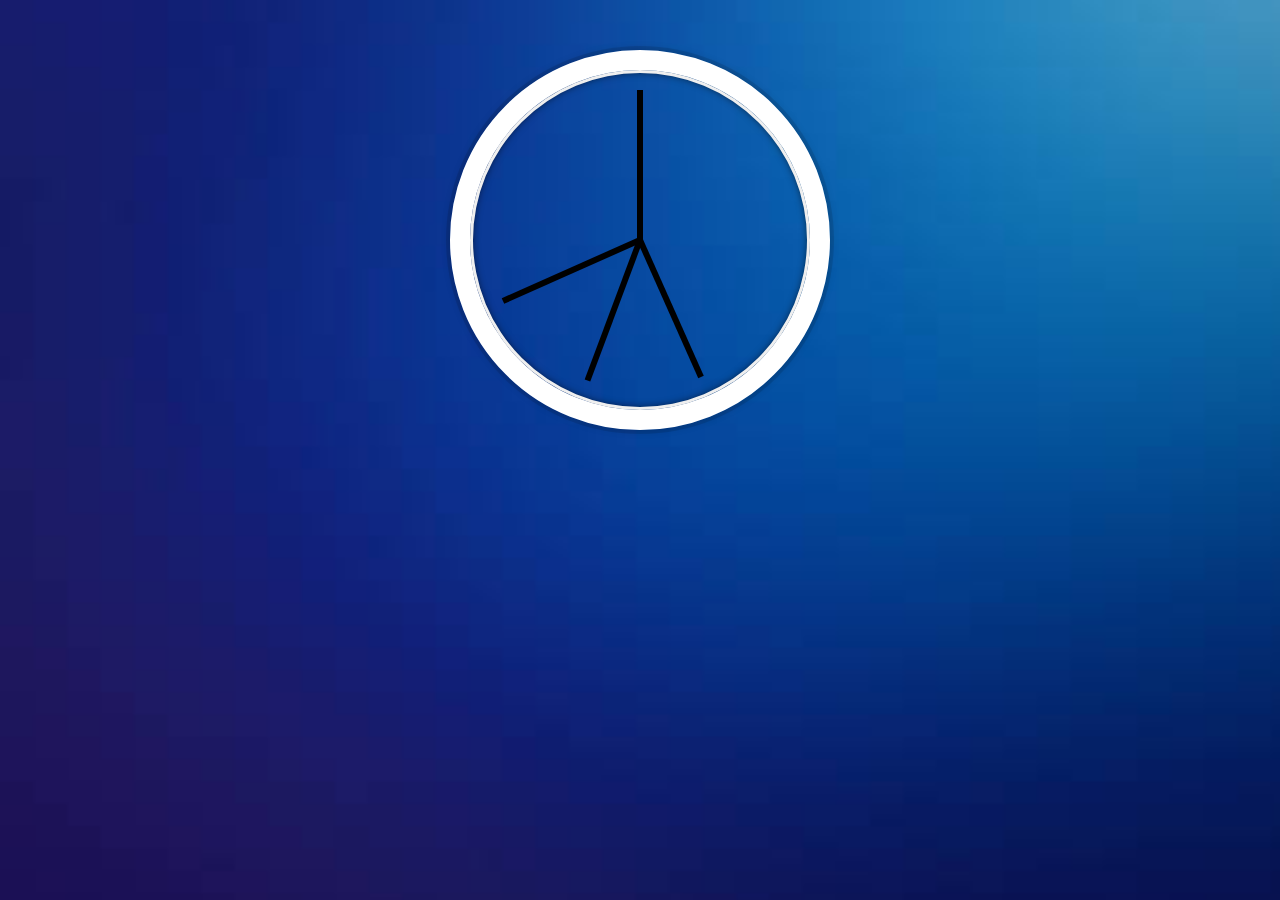
<file: clock/index.html>
<!DOCTYPE html>
<!--[if lt IE 7]>      <html class="no-js lt-ie9 lt-ie8 lt-ie7"> <![endif]-->
<!--[if IE 7]>         <html class="no-js lt-ie9 lt-ie8"> <![endif]-->
<!--[if IE 8]>         <html class="no-js lt-ie9"> <![endif]-->
<!--[if gt IE 8]>      <html class="no-js"> <!--<![endif]-->
<html>
    <head>
        <meta charset="utf-8">
        <meta http-equiv="X-UA-Compatible" content="IE=edge">
        <title>JS Clock</title>
        <meta name="description" content="">
        <meta name="viewport" content="width=device-width, initial-scale=1">
        <link rel="stylesheet" href="style.css">
    </head>
    <body>
        <div class="clock">
            <div  class="clock-face">
                <div class="hour-hand hand"></div>
                <div class="min-hand hand"></div>
                <div class="second-hand hand"></div>
                <div class="milli-second-hand hand"></div>
            </div>
        </div>
        
        <script src="script.js" async defer></script>
    </body>
</html>
</file>
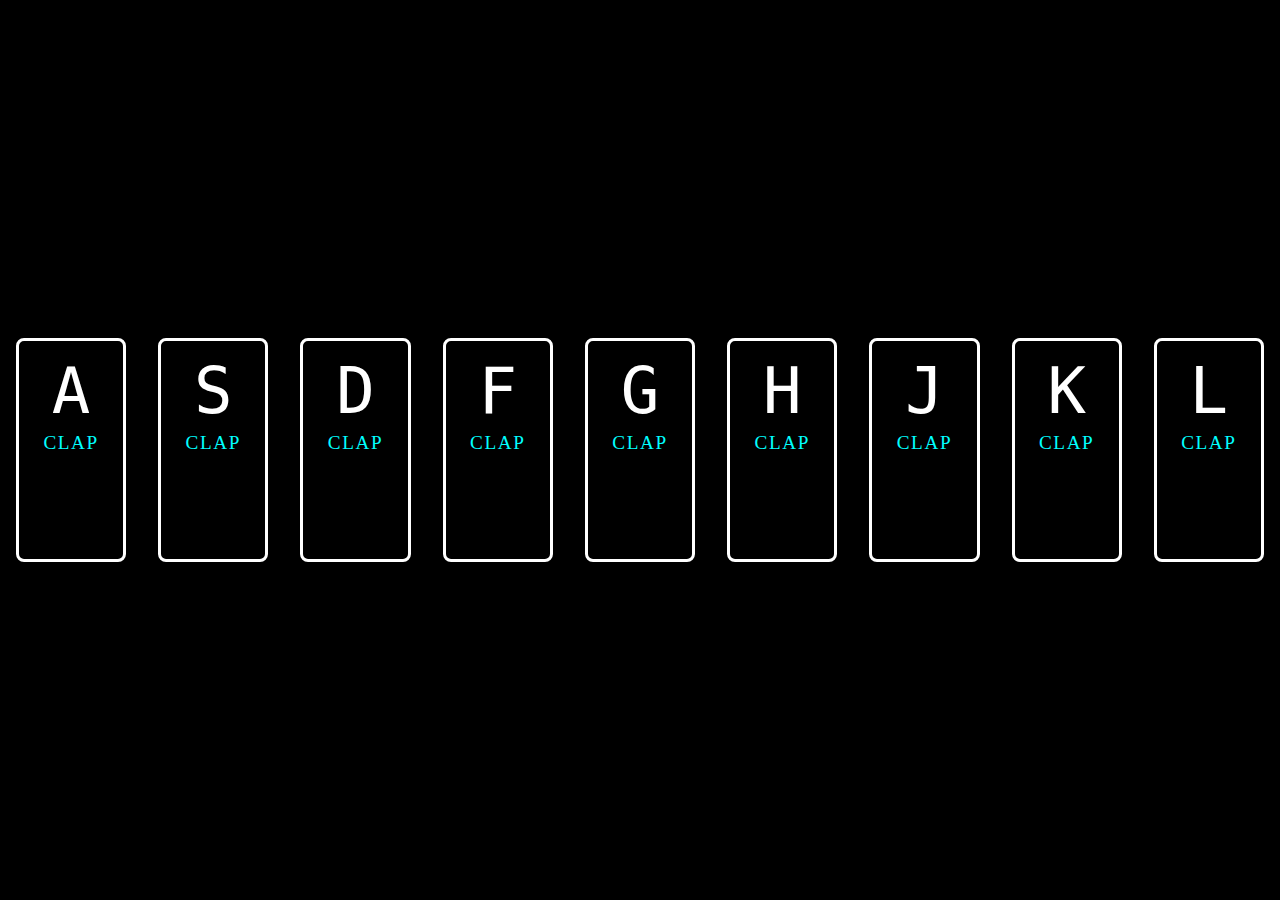
<file: piano/index.html>
<!doctype html>
<html lang="en">
  <head>
    <!-- Required meta tags -->
    <meta charset="utf-8">
    <meta name="viewport" content="width=device-width, initial-scale=1">

    <!-- Bootstrap CSS -->
    <link href="https://cdn.jsdelivr.net/npm/bootstrap@5.1.0/dist/css/bootstrap.min.css" rel="stylesheet" integrity="sha384-KyZXEAg3QhqLMpG8r+8fhAXLRk2vvoC2f3B09zVXn8CA5QIVfZOJ3BCsw2P0p/We" crossorigin="anonymous">
    <link href="style.css" rel="stylesheet">
    <title>Beats</title>
  </head>
  <body>
    <div class="key-grp">
        <div data-key="65" class="key">
            <kbd>A</kbd>
            <span class="sound">clap</span>
        </div>
        <div data-key="67" class="key">
            <kbd>S</kbd>
            <span class="sound">clap</span>
        </div>
        <div data-key="68" class="key">
            <kbd>D</kbd>
            <span class="sound">clap</span>
        </div>
        <div data-key="70" class="key">
            <kbd>F</kbd>
            <span class="sound">clap</span>
        </div>
        <div data-key="71" class="key">
            <kbd>G</kbd>
            <span class="sound">clap</span>
        </div>
        <div data-key="72" class="key">
            <kbd>H</kbd>
            <span class="sound">clap</span>
        </div>
        <div data-key="74" class="key">
            <kbd>J</kbd>
            <span class="sound">clap</span>
        </div>
        <div data-key="75" class="key">
            <kbd>K</kbd>
            <span class="sound">clap</span>
        </div>
        <div data-key="76" class="key">
            <kbd>L</kbd>
            <span class="sound">clap</span>
        </div>
    </div> 
        <audio data-key="65" src="sounds/clap.wav"></audio>
  <audio data-key="83" src="sounds/hihat.wav"></audio>
  <audio data-key="68" src="sounds/kick.wav"></audio>
  <audio data-key="70" src="sounds/openhat.wav"></audio>
  <audio data-key="71" src="sounds/boom.wav"></audio>
  <audio data-key="72" src="sounds/ride.wav"></audio>
  <audio data-key="74" src="sounds/snare.wav"></audio>
  <audio data-key="75" src="sounds/tom.wav"></audio>
  <audio data-key="76" src="sounds/tink.wav"></audio>


       
        
  
  <script src="script.js" ></script>
    <script src="https://cdn.jsdelivr.net/npm/bootstrap@5.1.0/dist/js/bootstrap.bundle.min.js" integrity="sha384-U1DAWAznBHeqEIlVSCgzq+c9gqGAJn5c/t99JyeKa9xxaYpSvHU5awsuZVVFIhvj" crossorigin="anonymous"></script>

    
  
  </body>
</html>
</file>
<file: clock/style.css>
html{
    background: #2749bb url("bg.jpg");
    background-size:200% 200%;
    background-repeat: no-repeat;
    text-align: center;
    font-size: 10px;
}
body
{
    margin: 0;
    display: inline-flex;
    flex: 1;
    font-size: 2rem;
    max-height: 100vh;
    height: 100%;
    max-width: 100vh;
    width: 100%;
    align-items: center;
    justify-content: center;
}
.hand
{
    width:50%;
    height: 6px;
    position: absolute;
    background: black;
    top:50%;
    transform-origin: 100%;
    transform: rotate(90deg);
    transition: all 0.05s;
     transition-timing-function: cubic-bezier(0,2.6,.66,2.02)
    
}
.clock
{
    width: 30rem;
    height: 30rem;
    border: 20px solid white;
    border-radius: 50%;
    margin: 50px auto;
    position: relative;
    padding: 2rem;
  text-align: center;
    box-shadow:
    0 0 0 4px rgba(0,0,0,0.1),
    inset 0 0 0 3px #EFEFEF,
    inset 0 0 10px black,
    0 0 10px rgba(0,0,0,0.2);
    
}
.clock-face
{
    position: relative;
    width: 100%;
    height: 100%;
    transform: translateY(-3px);
}
</file>
<file: piano/style.css>
body{
    background: rgb(0,0,0) ;
    background-size: cover;
  
    font-size: 10px;
  
}
body,html{
    margin: 0;
    padding: 0;
}
.key-grp
{
    display: flex;
    flex:1;
    min-height: 100vh;
    align-items: center;
    justify-content: center;
}
.key{
    border: 0.2rem solid white;
    border-radius: 0.5rem;
    margin: 1rem;
    padding :0.8rem 0.5rem;
    width: 10rem;
    height: 12rem;
    max-width: 100%;
    max-height: 100%;
    font-size: 1.5rem;
    text-align: center;
    color: white;
    background: rgba(0, 0, 0, 0.4);
    transition: all 0.07s ease;
    text-shadow: 0 0 0.5rem black;

}
.playing
{
    transform: scale(1.1);
    border-color: aqua;
    box-shadow: 0 0 1rem aqua;
}
kbd{
    display: block;
    font-size: 4rem;
}
.sound
{
    font-size: 1.2rem;
    text-transform: uppercase;
    letter-spacing: 0.1rem;
    color: aqua;
}
</file>
